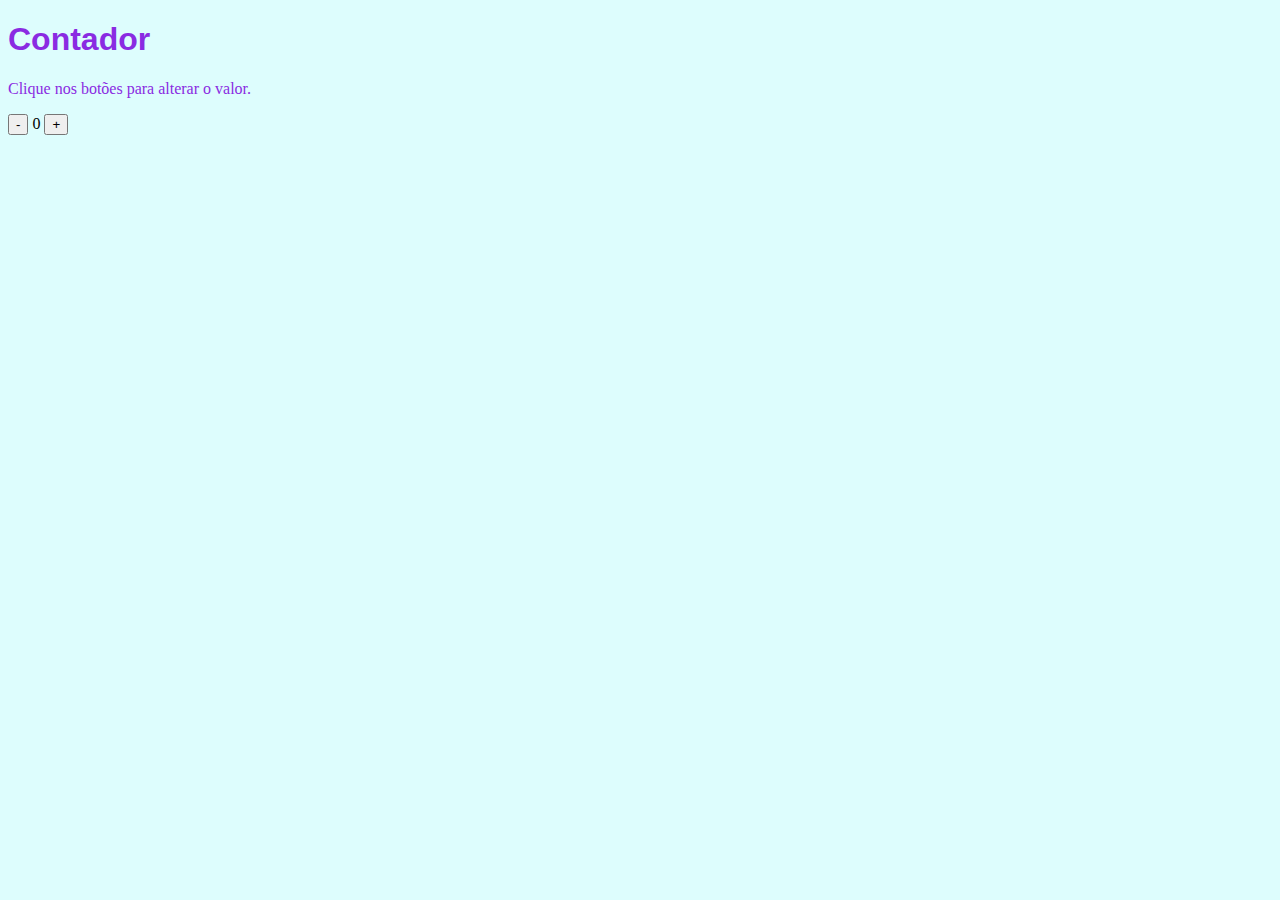
<file: projetos bootcamp/index.html>
<!DOCTYPE html>
<html lang="pt-br">
<head>
    <meta charset="UTF-8">
    <meta http-equiv="X-UA-Compatible" content="IE=edge">
    <meta name="viewport" content="width=device-width, initial-scale=1.0">
    <title>Contador js</title>
    <link rel="stylesheet" href="style.css">

    </style>
</head>
<body>
    <h1>Contador</h1>
    <p>Clique nos botões para alterar o valor.</p>

    <div id="counter">
        <button name="subtrair" onclick= "decrement()">-</button>
        <span id="currentNumber">0</span>
        <button name="subtrair" onclick= "increment()">+</button>    
    </div>
  
  <script src="scripts.js"></script>


</body>
</html>
</file>
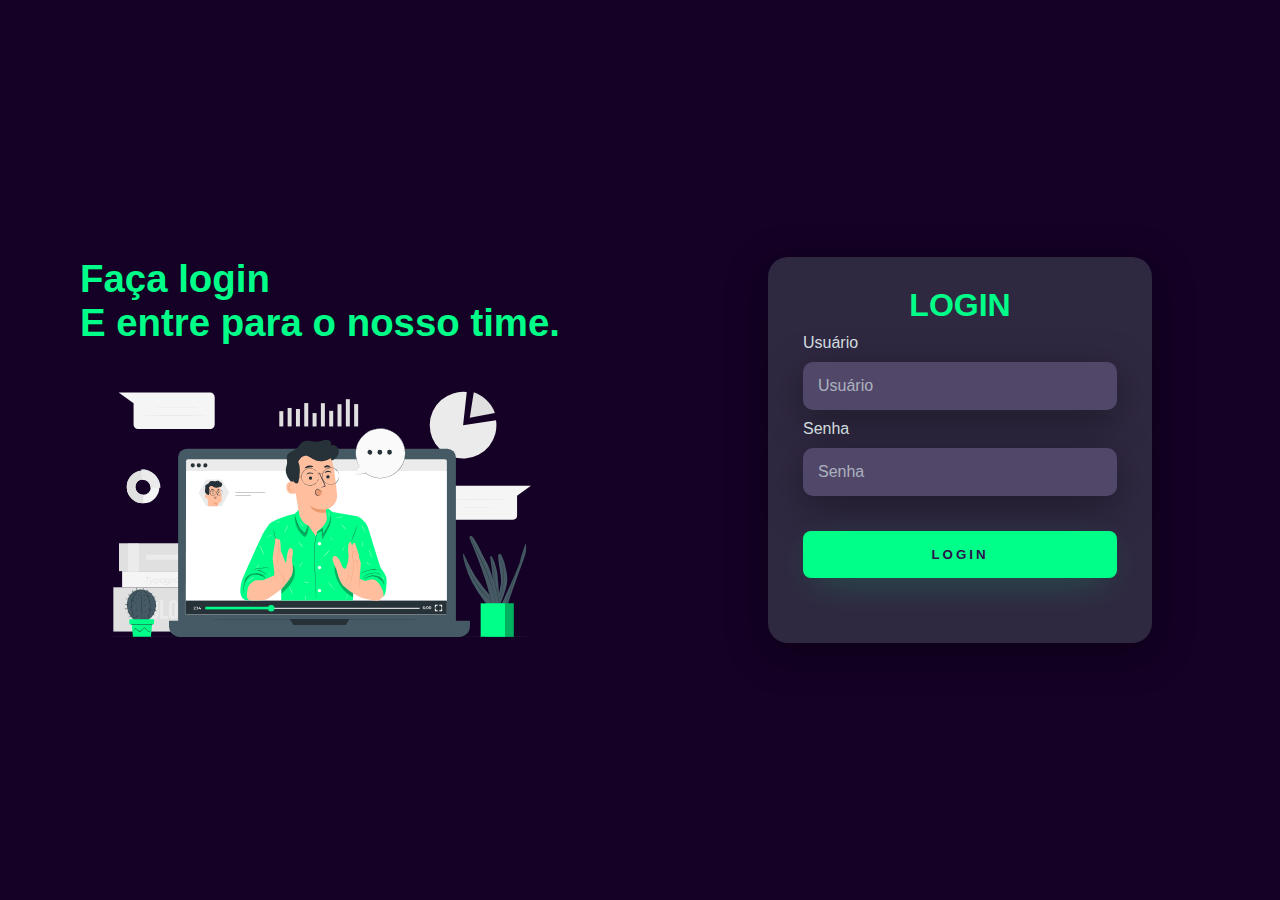
<file: tela de login html + css/index.html>
<!DOCTYPE html>
<html lang="pt-br">
<head>
    <meta charset="UTF-8">
    <meta http-equiv="X-UA-Compatible" content="IE=edge">
    <meta name="viewport" content="width=device-width, initial-scale=1.0">
    <title>Cadastro</title>

    <link rel="stylesheet" href="style.css">

</head>
<body>
    <div class="main-login">
        <div class="left-login">
          <h1>Faça login <br> E entre para o nosso time.</h1>  
          <img src="webinar-animate.svg" class="left-login-image" alt="animação">
        </div>
        <div class="right-login">
        <div class="card-login">
            <h1>LOGIN</h1>
         <div class="textfield">
             <label for="usuario">Usuário</label>
             <input type="text" name="usuario" placeholder="Usuário">

             <div class="textfield">
                <label for="senha">Senha</label>
                <input type="password" name="senha" placeholder="Senha">
         </div>  
         <button class="btn-login">Login</button> 
        </div>

        </div>


    </div>
</body>
</html>
</file>
<file: projetos bootcamp/style.css>
body { background-color: rgb(221, 253, 253);}
h1 { color: blueviolet;
font-family: Arial, Helvetica, sans-serif;}

p { color: blueviolet;}
</file>
<file: tela de login html + css/style.css>
body { margin: 0%;
font-family: 'Lucida Sans', 'Lucida Sans Regular', 'Lucida Grande', 'Lucida Sans Unicode', Geneva, Verdana, sans-serif;
}

body * {

    box-sizing: border-box;
    
}  



.main-login {
width: 100vw;
height: 100vh;
background-color: #140125;
display: flex;
justify-content: center;
align-items: center;

}

.left-login {

width: 50vw;
height: 100vh;
display: flex;
justify-content: center;
align-items: center;
flex-direction: column;

}

.left-login > h1 {

font-size: 3vw;
    color: #00ff88;
}

.left-login-image {

    width:35vw ;
}
.right-login {
    width: 50vw;
    height: 100vh;
    display: flex;
    justify-content: center;
    align-items: center;

}
.card-login {
    width: 60%;
    display: flex;
    justify-content: center;
    align-items: center;
    flex-direction: column;
    padding: 30px 35px;
    background:#2f2841;
    border-radius: 20px;
    box-shadow: 0px 10px 40px #00000056;
}

.card-login > h1 {
color: #00ff88;
font-weight: 800;
margin: 0;
}

.textfield {
width: 100%;
display: flex;
flex-direction: column;
align-items: flex-start;
justify-content: center;
margin: 10px 0px;

}

.textfield > input {
 
    width: 100%;
    border: none;
    border-radius: 10px;
    padding: 15px;
    background-color: #514869;
    color: #f0ffffde;
    font-size: 12pt;
    box-shadow: 0px 10px 40px  #00000056;
    outline: none;
    box-sizing: border-box;
}

.textfield > label {

    color:#f0ffffde;
    margin-bottom: 10px; 
   
    
}

.textfield > input::placeholder {
color: #f0ffff94;
}

.btn-login {
    width: 100%;
    
    padding: 16px 0px;
    margin: 25px 0px;
    border: none;
    border-radius: 8px;
    outline: none;
    text-transform: uppercase;
    font-weight: 800;
    letter-spacing: 3px;
    color: #2b134b;
    background-color: #00ff88;
    cursor: pointer;
    box-shadow: 0px 10px 40px -12px #00ff8052  ;
    
} 

@media only screen and (max-width: 950px) {
   .card-login {
    width: 85%;

   } 
}

@media only screen and (max-width: 600px) {
    .main-login {

        flex-direction: column;

    }
    .left-login >h1 {
        display: none;
    }

    .left-login{
        width: 100%;
        height: auto;
    }

    .right-login{
        width: 100%;
        height: auto;
    }

    .left-login-image{
        width: 80vw;
    }

    .card-login{
        width: 90%;

    }
}
</file>
